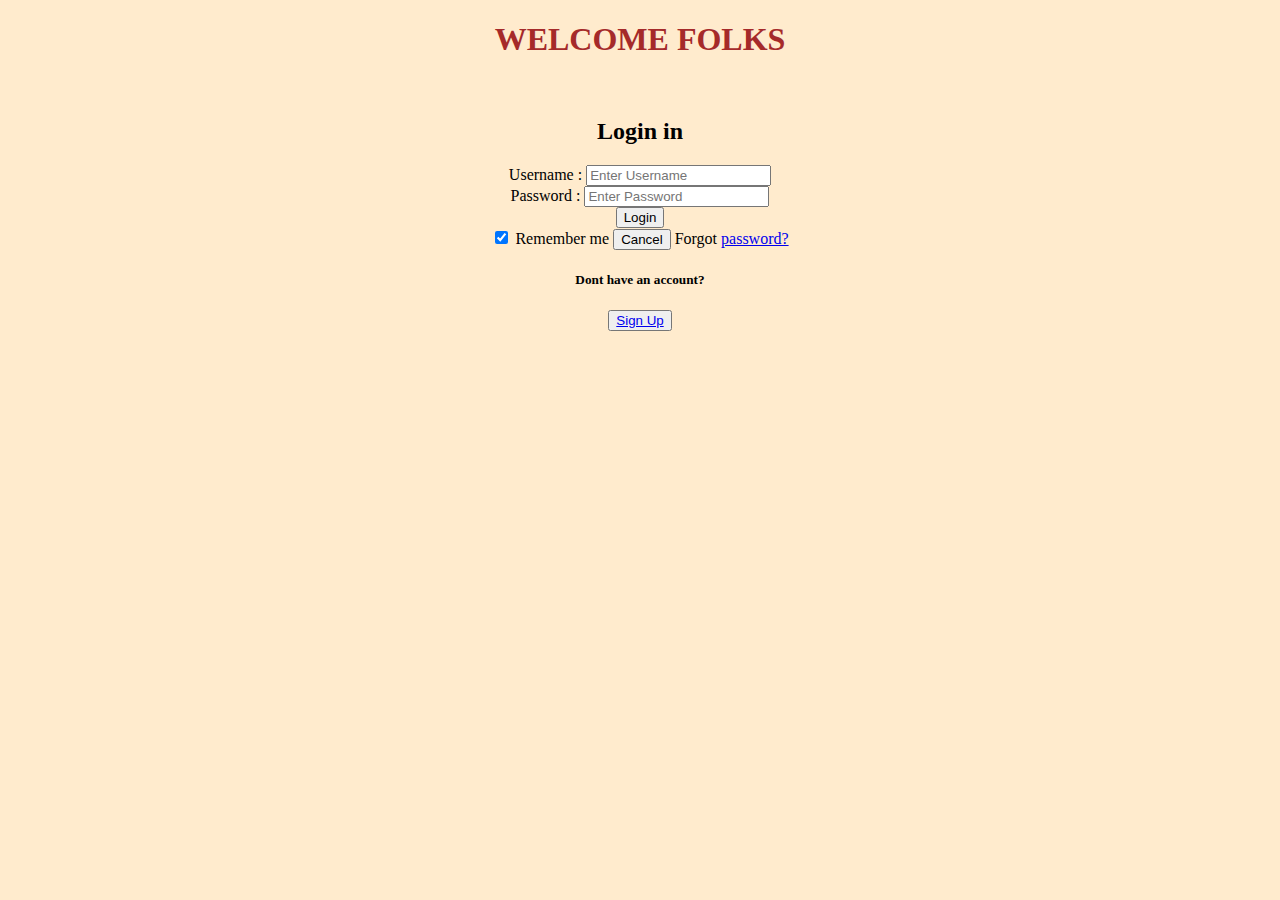
<file: index.html>
<!DOCTYPE html>
<html lang="en">
<head>
    <meta charset="UTF-8">
    <meta http-equiv="X-UA-Compatible" content="IE=edge">
    <meta name="viewport" content="width=device-width, initial-scale=1.0">
    <title>signin</title>
    <link rel="stylesheet" href="custom.css">
</head>
<body>
    
   <center><h1 style= "color: brown;" > WELCOME FOLKS</h1> </center>
   <br>
   <!--Login in-->
   <center><h2> Login in</h2></center>

   <center> 
   <form action="front.html">  
    <div >   
        <label>Username : </label>   
        <input type="text" placeholder="Enter Username" name="username" required>  
    </div>

      <div>
        <label>Password : </label>   
        <input type="password" placeholder="Enter Password" name="password" required>  
      </div>

      <div>
        <button type="submit">Login</button>   
      </div>

      <div>
        <input type="checkbox" checked="checked"> Remember me   
        <button type="button" class="cancelbtn"> Cancel</button>   
        Forgot <a href="#"> password? </a>   
    </div>   
</form>   
   <h5>Dont have an account?</h5>
   <button type="button"> <a href="signup.html" >Sign Up </a></button>

   
</center>
    
</body>
</html>
</file>
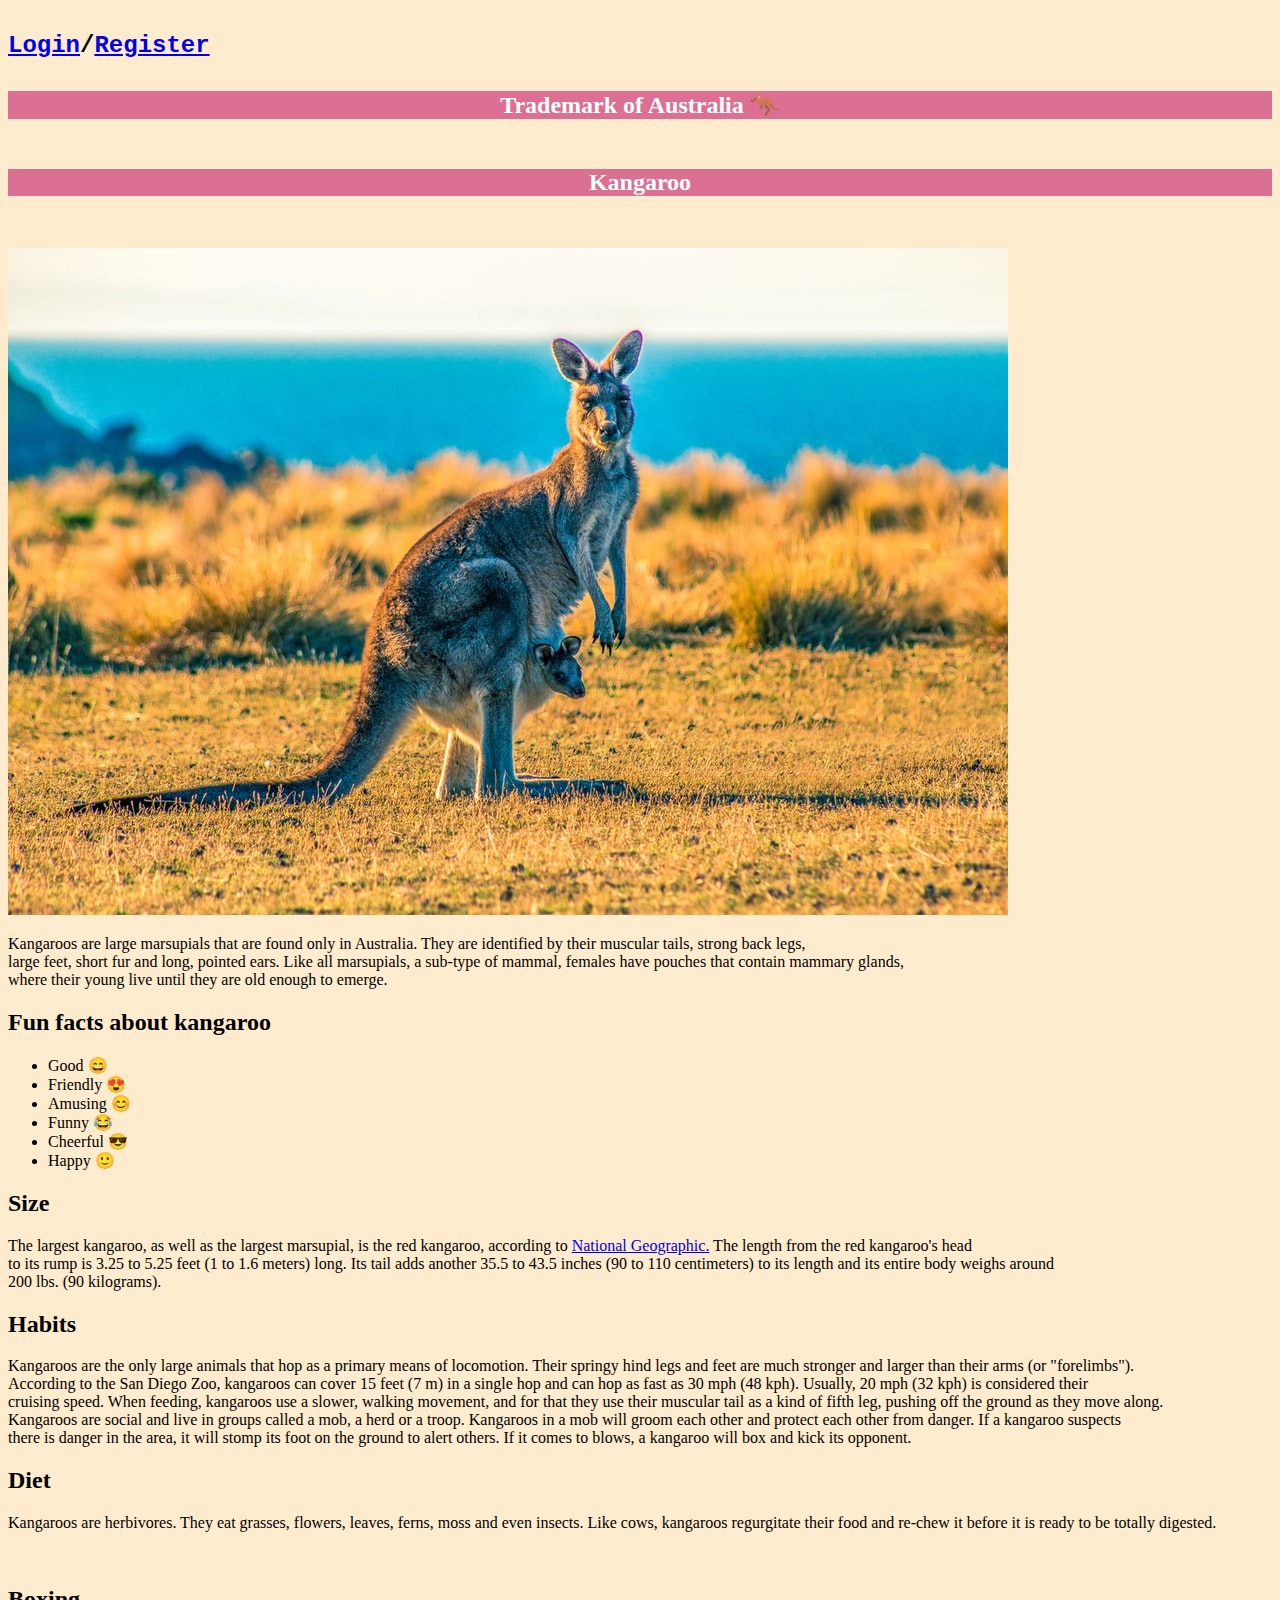
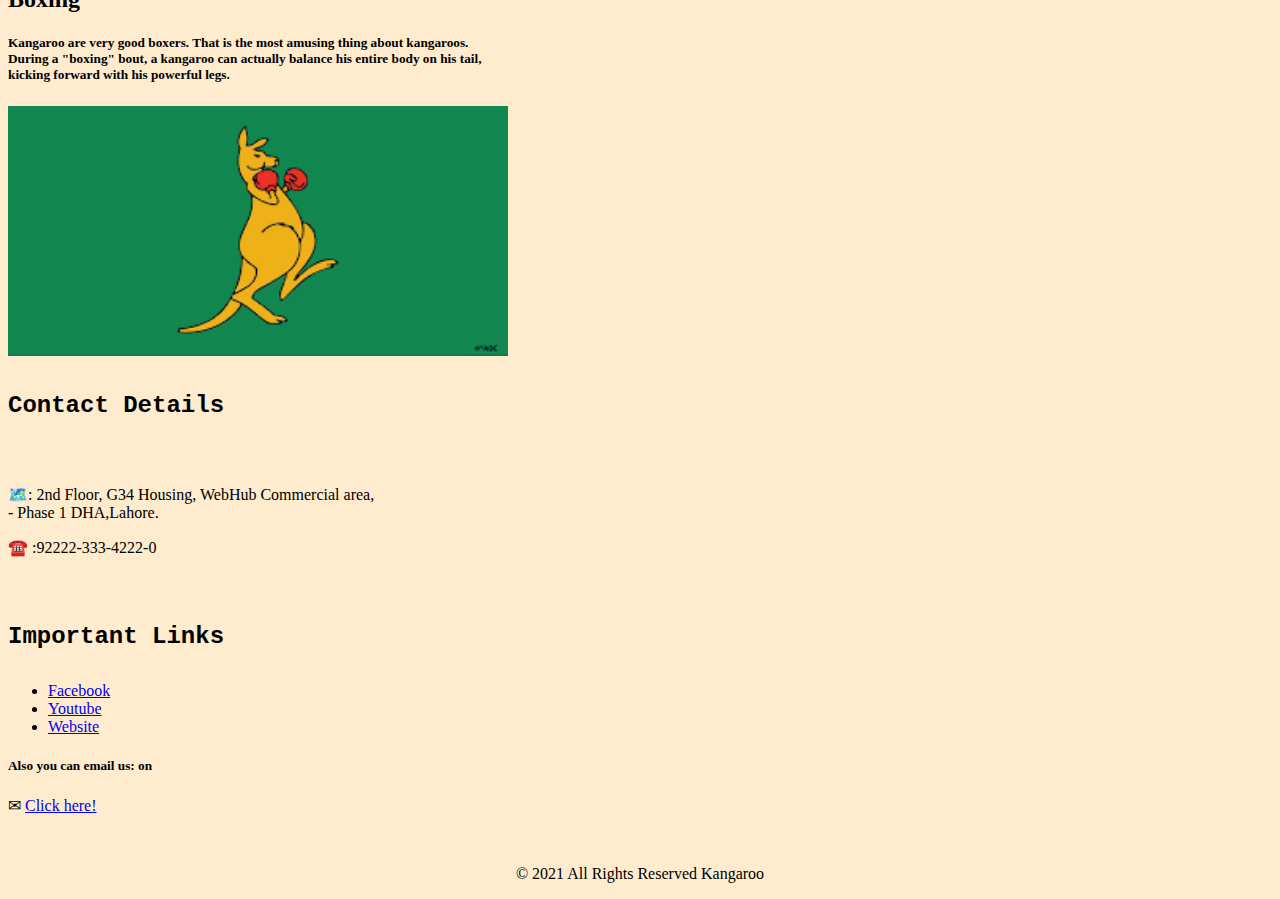
<file: front.html>
<!DOCTYPE html>
<html lang="en">
<head>
    <meta charset="UTF-8">
    <meta name="viewport" content="width=device-width, initial-scale=1.0">
    <title>Kangaroo wonders</title>

    <link rel="preconnect" href="https://fonts.gstatic.com">
    <link href="https://fonts.googleapis.com/css2?family=Lato:wght@700;900&display=swap" rel="stylesheet">
    <link rel="stylesheet" href="custom.css">

    <!--Styling-->
    <style>
        h1{
            background-color: palevioletred;
            text-align: center;
            color:white;
            text-decoration:currentColor;
            font-weight: bold;
            size: 100px;
            font-size: x-large;
            
        }

        h4{
            
            font-weight:bolder;
            font-family: 'Courier New', Courier, monospace;
            font-size: x-large;
            
        }
    </style>
</head>
<body> 
    <h4><a href="index.html" >Login</a>/<a href="signup.html">Register</a></h4>
   
    <h1>Trademark of Australia &#129432;</h1>
    <br>
    <h1>Kangaroo</h1>

    <br> 
    <br>
        
    
    <img src= "kan.jpg"  > 
    
    <p>
        Kangaroos are large marsupials that are found only in Australia. They are identified by their muscular 
        tails, strong back legs, <br>
        large feet, short fur and long, pointed ears. Like all marsupials, a sub-type of mammal, females have pouches
         that contain mammary glands,<br>
          where their young live until they are old enough to emerge.
    </p>
    <h2>Fun facts about kangaroo</h2>
    <ul>
        <li>Good &#128516</li>
        <li>Friendly &#128525</li>
        <li>Amusing &#128522</li>
        <li>Funny &#128514</li>
        <li>Cheerful &#128526</li>
        <li>Happy &#128578</li>
    </ul>
    <h2>Size</h2>
    <p>The largest kangaroo, as well as the largest marsupial, is the red kangaroo, according to
        <a href="https://www.nationalgeographic.com/animals/mammals/facts/red-kangaroo"> National Geographic.</a> The length 
            from the red kangaroo's head <br>
            to its rump is 3.25 to 5.25 feet (1 to 1.6 meters) long. Its tail adds another 
            35.5 to 43.5 inches (90 to 110 centimeters)
         to its length and its entire body weighs around <br>
         200 lbs. (90 kilograms).</p>
         
         <h2>Habits</h2>
         <p>Kangaroos are the only large animals that hop as a primary means of locomotion. Their springy hind legs and 
             feet are much stronger and larger than their arms (or "forelimbs"). <br>
             According to the San Diego Zoo, kangaroos
              can cover 15 feet (7 m) in a single 
             hop and can hop as fast as 30 mph (48 kph). Usually, 20 mph (32 kph) is considered 
             their<br>
              cruising speed. When feeding, kangaroos use a slower, walking movement, and for that
              they use their muscular tail as a kind of fifth leg, pushing off the ground as they move along.<br>


            Kangaroos are social and live in groups called a mob, a herd or a troop. Kangaroos in a mob will
             groom each other and protect each other from danger. If a kangaroo suspects<br>
              there is danger in the area,
              it will stomp its foot on the ground to alert others. If it comes to blows, a kangaroo will box and kick its
               opponent. </p>
               
               <h2>Diet</h2>
               <p>Kangaroos are herbivores. They eat grasses, flowers, leaves, ferns, moss and even insects. Like cows,
                    kangaroos regurgitate their 
                   food and re-chew it before it is ready to be totally digested. </p>


<br>
<h2>Boxing</h2>
<h5> Kangaroo are very good boxers. That is the most amusing thing about kangaroos.<br>
    During a "boxing" bout, a kangaroo can actually balance his entire body on his tail,<br> kicking forward with his powerful legs.</h5>
<img src="img4.png" width="500" >



 <h4>Contact Details</h4> 
 <br>
  <p>
    &#128506;&#65039;: 2nd Floor, G34 Housing, WebHub Commercial area,<br>&#8209; Phase 1 DHA,Lahore.
  </p>
  <p>
    &#9742;&#65039; :92222-333-4222-0
  </p>
  <br>
  
    
  
  <h4>Important Links</h4>
<ul type="A">
    <li> <a href="https://web.facebook.com/kangaroothemovie/?_rdc=1&_rdr" >Facebook</a></li>
    <li> <a href="https://www.youtube.com/watch?v=WCcLMNcWZOc"> Youtube</a></li>
    <li> <a href="https://www.kangarookids.in/"> Website</a></li>

    
</ul>


<h5>Also you can email us: on</h5>
<p><li>&#9993 <a href="http://www.kangaroo.com.pk/contact-us#:~:text=92%2D321%2D9311119-,Email,%40kangaroo.com.pk."> Click here!</a></li></p>
<br>

<center>
<p>&copy; 2021 All Rights Reserved Kangaroo</p>
</center>
    
    
</body>
</html>
</file>
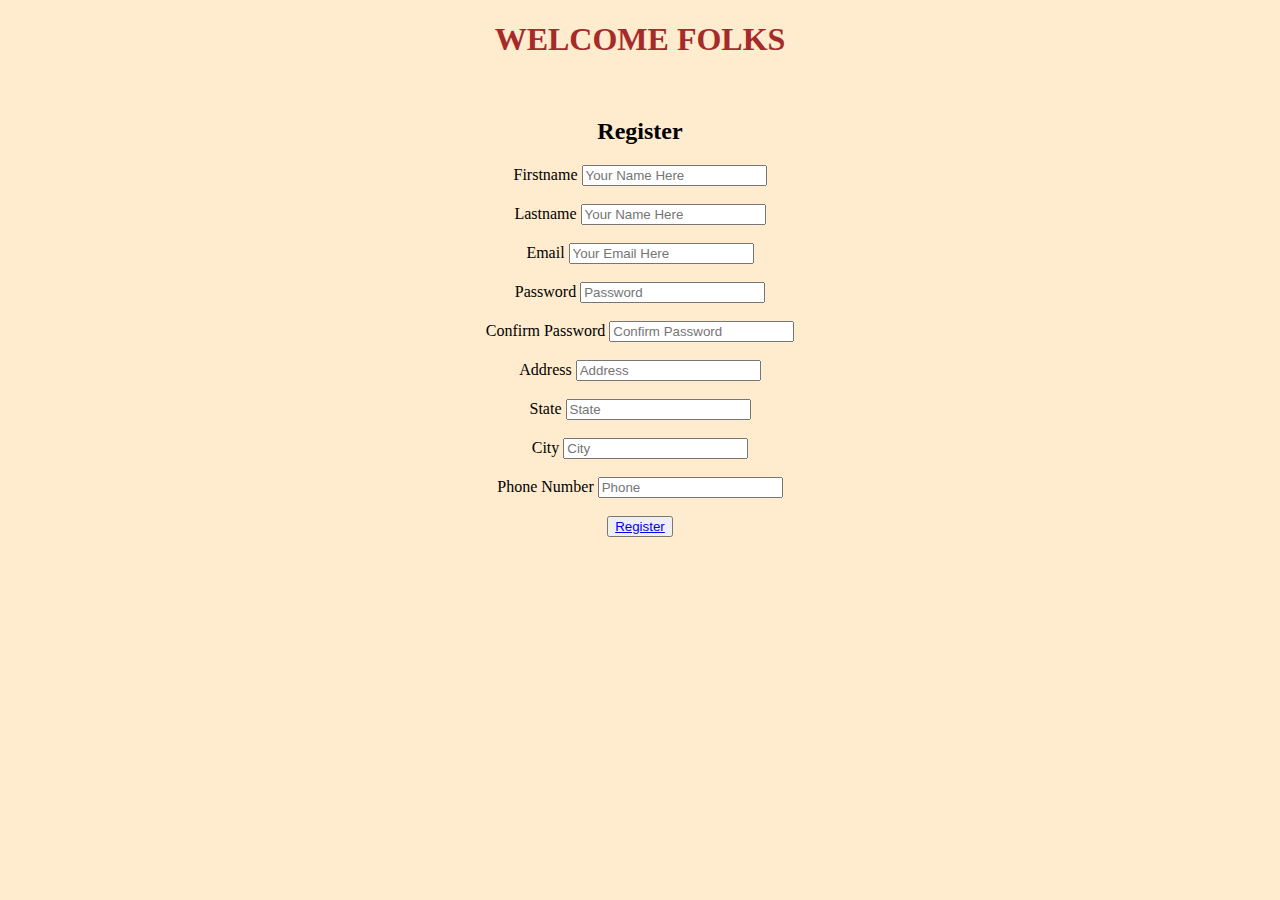
<file: signup.html>
<!DOCTYPE html>
<html lang="en">
<head>
    <meta charset="UTF-8">
    <meta http-equiv="X-UA-Compatible" content="IE=edge">
    <meta name="viewport" content="width=device-width, initial-scale=1.0">
    <title>Sign up</title>
    <link rel="stylesheet" href="custom.css">
</head>
<body>
    <center><h1 style= "color: brown;" > WELCOME FOLKS</h1> </center>
   <br>
      <center><h2> Register</h2></center>
     
      
      <center>
      <form action="front.html">
        <div class="container">
          <!----Container-->
        
          <div>
          <label for="name">Firstname</label>
          <input  name="name" id="name" placeholder="Your Name Here" type="text" required />
          </div>
           <br>

           <div>
            <label for="name">Lastname</label>
            <input name="name"  id="name" placeholder="Your Name Here" type="text" required/>
            </div>
             <br>

          <div>
              <label for="email">Email</label>
            <input email="email" required id="email" placeholder="Your Email Here" type="email">
          </div><br>

          <div>
            <label for="password">Password</label>
            <input password="password" id="password" placeholder="Password" type="password" required/>
            
        </div><br>

        <div>
            <label for="confirm_password">Confirm Password</label>
            <input confirm_password="confirm_password" id="confirm_password" placeholder="Confirm Password" required type="password"/>
            
        </div><br>

   
        <div>
            <label for="address">Address</label>
            <input address="address" id="address" placeholder="Address" type="address"/>
        </div><br>


        <div>
            <label for="state">State</label>
            <input state="state" id="state" placeholder="State" type="text"/>
            
        </div><br>


        <div>
            <label for="city">City</label>
            <input city="city" id="city" placeholder="City" type="text"/>
            
        </div><br>

        <div>
            <label for="Phone">Phone Number</label>
            <input name="phone" id="phone" placeholder="Phone" type="tel" 
            required>
        </div><br>

  <div>
        <button type="submit" class="registerbtn"><a href="front.html"> Register</a></button>
  </div>


    </div>
      </form>
      </center>

    
</body>
</html>
</file>
<file: custom.css>
body{
    background-color:#FFEBCD;
}
</file>
